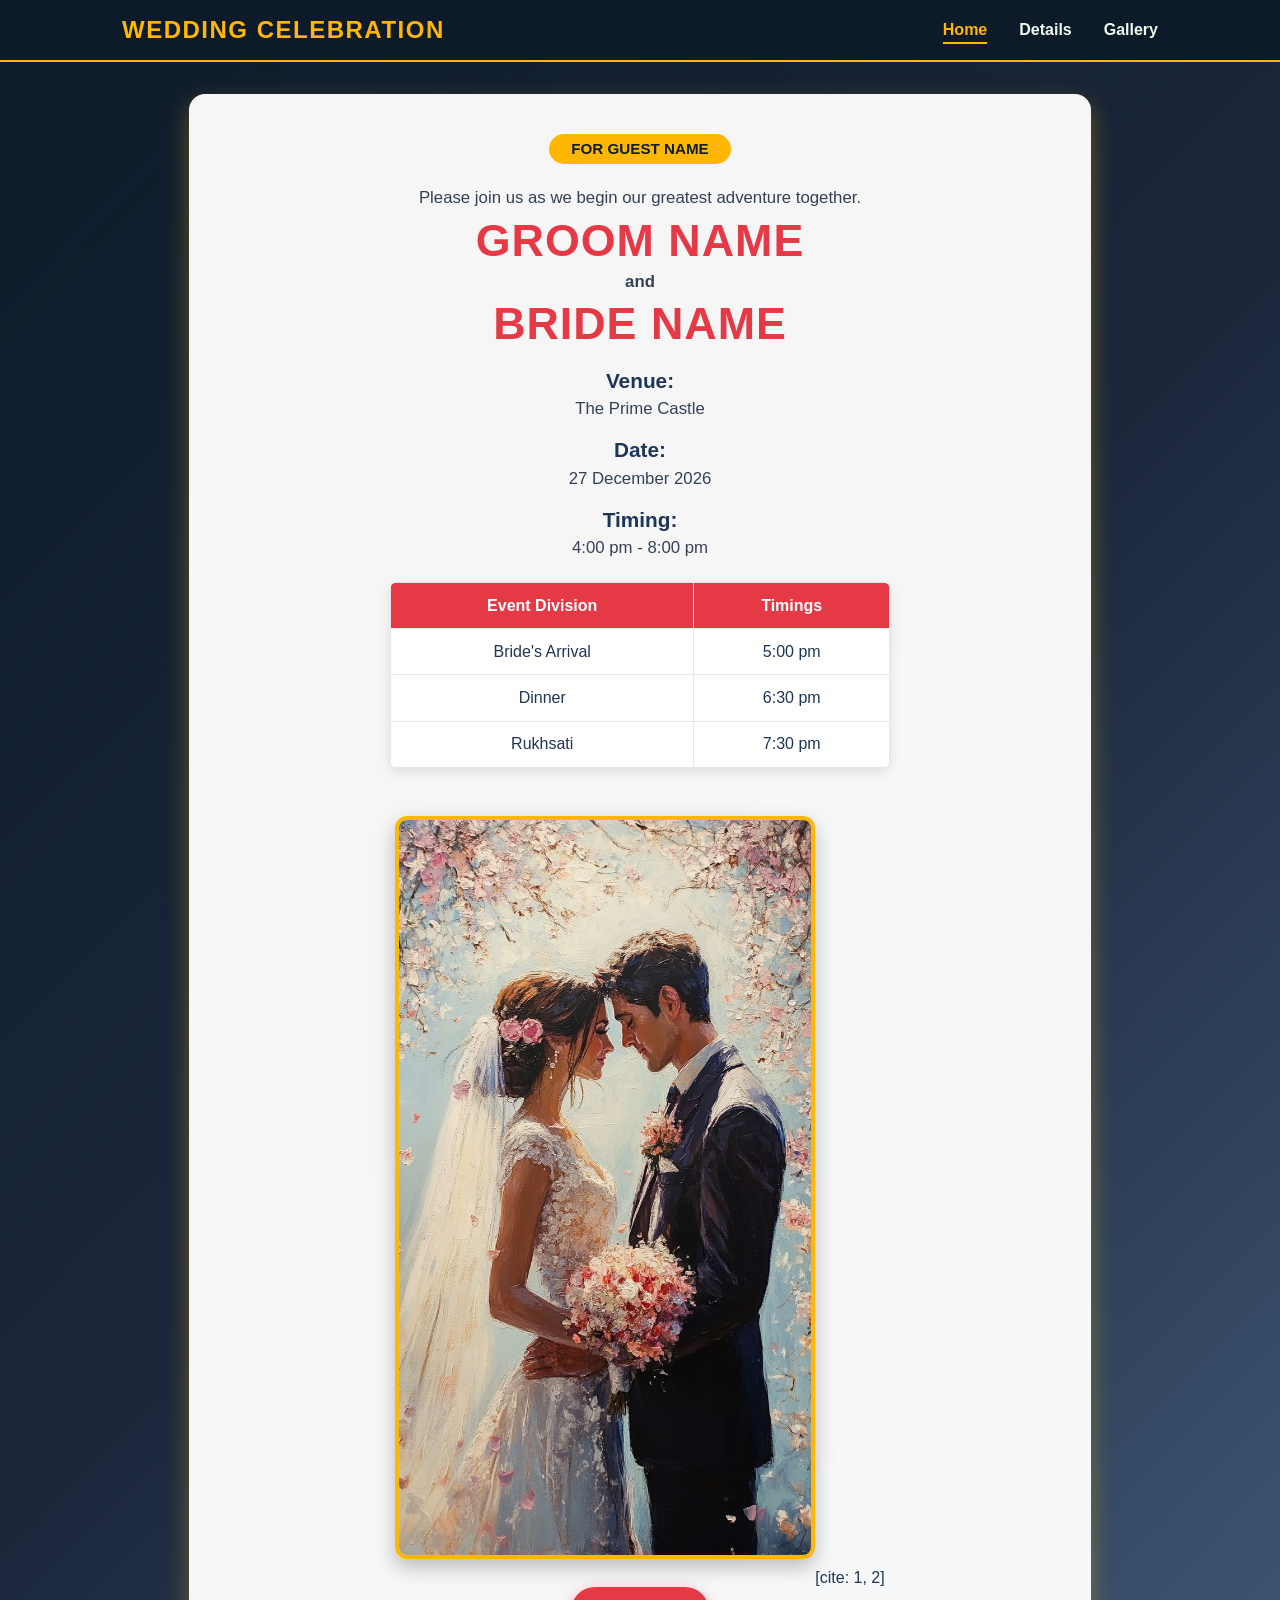
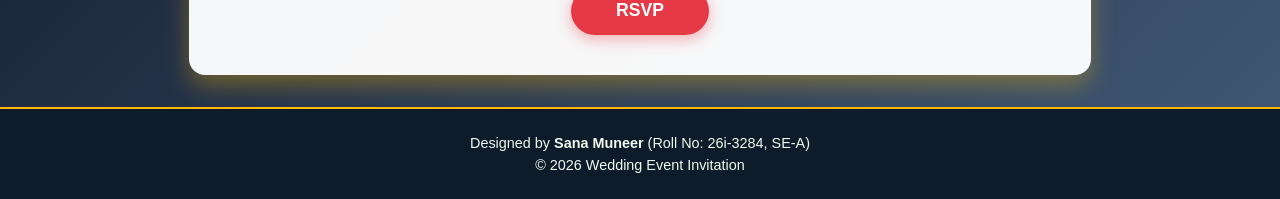
<file: index.html>
<!-- Sana Muneer -->
<!-- 26i-3284 -->
<!-- SE-A (FAST-NUCES) -->
<!DOCTYPE html>
<html lang="en">
<head>
  <meta charset="UTF-8">
  <meta name="viewport" content="width=device-width, initial-scale=1.0">
  <title>Wedding Invitation | Home</title>
  <link rel="stylesheet" href="style.css">
</head>
<body>

  <!-- Navigation Bar -->
  <header>
    <nav>
      <div class="logo">Wedding Celebration</div>
      <ul class="nav-links">
        <li><a href="index.html" class="active">Home</a></li>
        <li><a href="details.html">Details</a></li>
        <li><a href="gallery.html">Gallery</a></li>
      </ul>
    </nav>
  </header>

  <!-- Main Invitation Content -->
  <main>
    <section class="card">
      <span class="guest-tag">For Guest Name</span>
      <br><br>
      <p>Please join us as we begin our greatest adventure together.</p>

      <h1>Groom Name</h1>
      <p><strong>and</strong></p>
      <h1>Bride Name</h1>

      <h2>Venue:</h2>
      <p>The Prime Castle</p>

      <h2>Date:</h2>
      <p>27 December 2026</p>

      <h2>Timing:</h2>
      <p>4:00 pm - 8:00 pm</p>

      <!-- Event Schedule Table -->
      <table>
        <tr>
          <th>Event Division</th>
          <th>Timings</th>
        </tr>
        <tr>
          <td>Bride's Arrival</td>
          <td>5:00 pm</td>
        </tr>
        <tr>
          <td>Dinner</td>
          <td>6:30 pm</td>
        </tr>
        <tr>
          <td>Rukhsati</td>
          <td>7:30 pm</td>
        </tr>
      </table>

      <!-- Couple Image -->
      <img src="Image.jpg" alt="Wedding Couple" class="hero-img">[cite: 1, 2]
      <br>

      <!-- RSVP Button -->
      <button class="btn-rsvp" onclick="alert('Thank you for confirming your presence!')">RSVP</button>
    </section>
  </main>

  <!-- Footer -->
  <footer>
    <p>Designed by <strong>Sana Muneer</strong> (Roll No: 26i-3284, SE-A)</p>
    <p>&copy; 2026 Wedding Event Invitation</p>
  </footer>

</body>
</html>
</file>
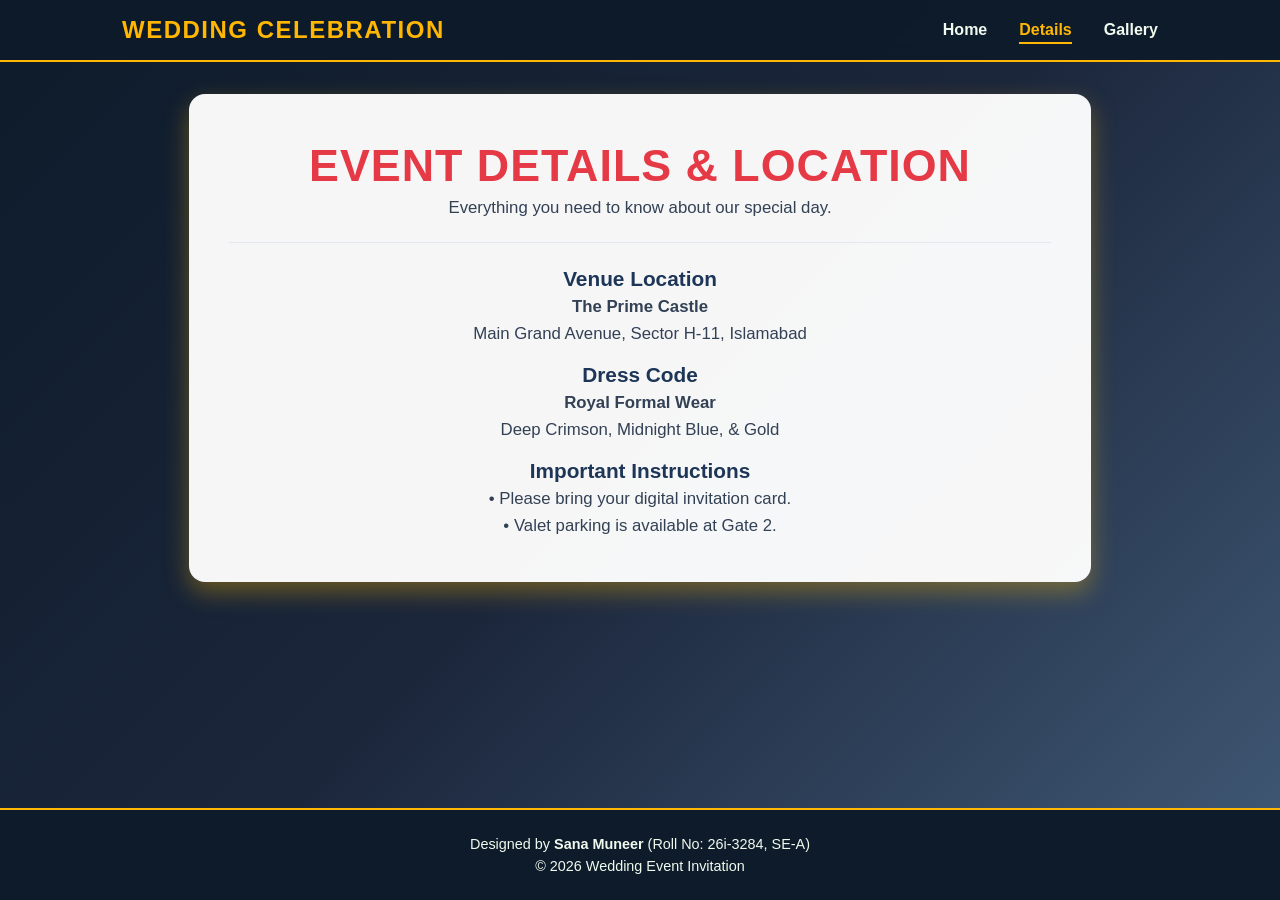
<file: details.html>
<!-- Sana Muneer -->
<!-- 26i-3284 -->
<!-- SE-A (FAST-NUCES) -->
<!DOCTYPE html>
<html lang="en">
<head>
  <meta charset="UTF-8">
  <meta name="viewport" content="width=device-width, initial-scale=1.0">
  <title>Wedding Invitation | Details</title>
  <link rel="stylesheet" href="style.css">
</head>
<body>

  <!-- Navigation Bar -->
  <header>
    <nav>
      <div class="logo">Wedding Celebration</div>
      <ul class="nav-links">
        <li><a href="index.html">Home</a></li>
        <li><a href="details.html" class="active">Details</a></li>
        <li><a href="gallery.html">Gallery</a></li>
      </ul>
    </nav>
  </header>

  <!-- Main Details Content -->
  <main>
    <section class="card">
      <h1>Event Details & Location</h1>
      <p>Everything you need to know about our special day.</p>
      
      <hr style="margin: 1.5rem 0; border: 0; border-top: 1px solid #e2e8f0;">

      <h2>Venue Location</h2>
      <p><strong>The Prime Castle</strong></p>
      <p>Main Grand Avenue, Sector H-11, Islamabad</p>

      <h2>Dress Code</h2>
      <p><strong>Royal Formal Wear</strong></p>
      <p>Deep Crimson, Midnight Blue, & Gold</p>

      <h2>Important Instructions</h2>
      <p>• Please bring your digital invitation card.</p>
      <p>• Valet parking is available at Gate 2.</p>
    </section>
  </main>

  <!-- Footer -->
  <footer>
    <p>Designed by <strong>Sana Muneer</strong> (Roll No: 26i-3284, SE-A)</p>
    <p>&copy; 2026 Wedding Event Invitation</p>
  </footer>

</body>
</html>
</file>
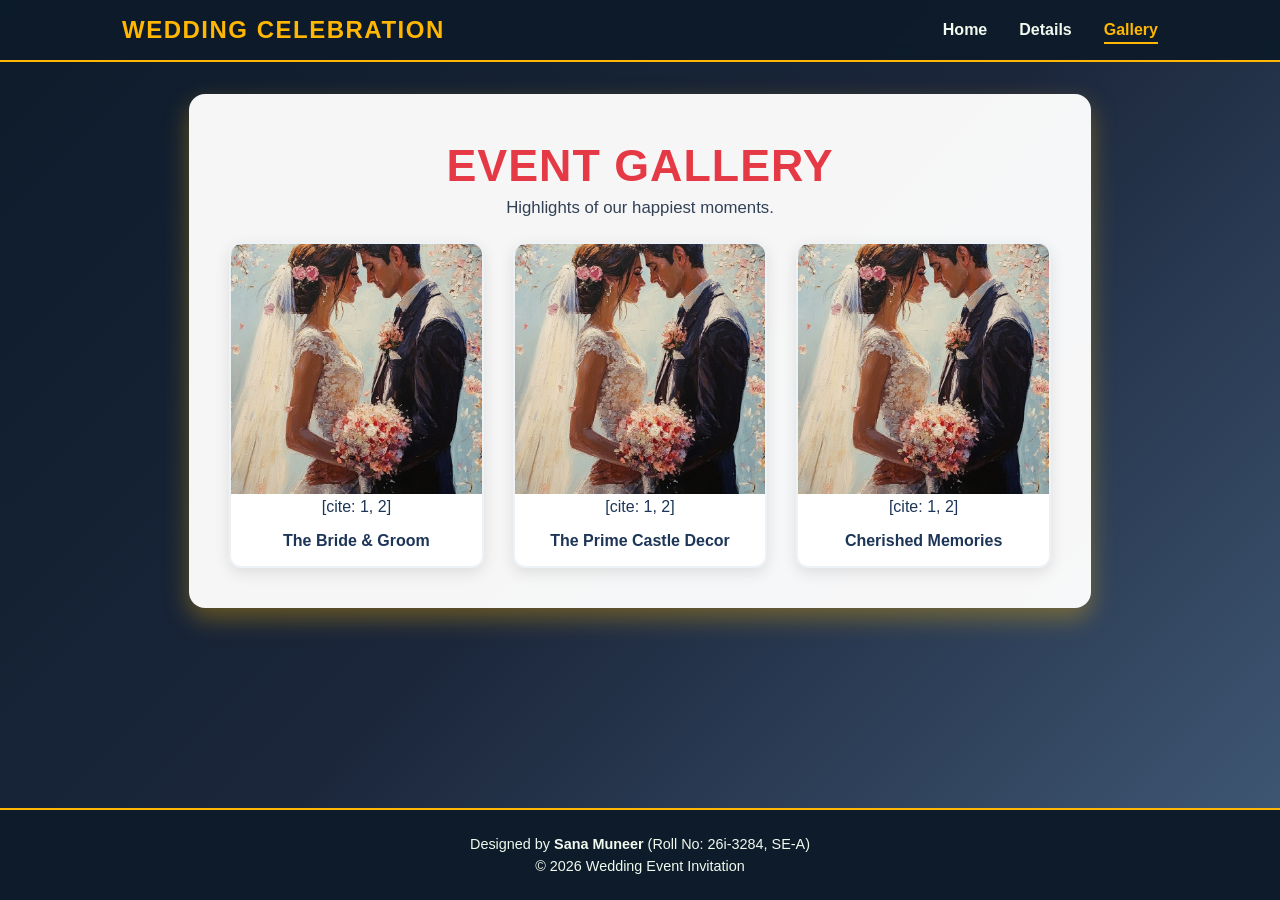
<file: gallery.html>
<!-- Sana Muneer -->
<!-- 26i-3284 -->
<!-- SE-A (FAST-NUCES) -->
<!DOCTYPE html>
<html lang="en">
<head>
  <meta charset="UTF-8">
  <meta name="viewport" content="width=device-width, initial-scale=1.0">
  <title>Wedding Invitation | Gallery</title>
  <link rel="stylesheet" href="style.css">
</head>
<body>

  <!-- Navigation Bar -->
  <header>
    <nav>
      <div class="logo">Wedding Celebration</div>
      <ul class="nav-links">
        <li><a href="index.html">Home</a></li>
        <li><a href="details.html">Details</a></li>
        <li><a href="gallery.html" class="active">Gallery</a></li>
      </ul>
    </nav>
  </header>

  <!-- Main Gallery Content -->
  <main>
    <section class="card">
      <h1>Event Gallery</h1>
      <p>Highlights of our happiest moments.</p>

      <!-- 3-Image Grid -->
      <div class="gallery-grid">
        <div class="gallery-card">
          <img src="Image.jpg" alt="The Couple">[cite: 1, 2]
          <div class="caption">The Bride & Groom</div>
        </div>

        <div class="gallery-card">
          <img src="Image.jpg" alt="Venue Ambience">[cite: 1, 2]
          <div class="caption">The Prime Castle Decor</div>
        </div>

        <div class="gallery-card">
          <img src="Image.jpg" alt="Celebration">[cite: 1, 2]
          <div class="caption">Cherished Memories</div>
        </div>
      </div>
    </section>
  </main>

  <!-- Footer -->
  <footer>
    <p>Designed by <strong>Sana Muneer</strong> (Roll No: 26i-3284, SE-A)</p>
    <p>&copy; 2026 Wedding Event Invitation</p>
  </footer>

</body>
</html>
</file>
<file: style.css>
/* -------------------------------------------------------------
 * Student Name : Sana Muneer
 * Roll No      : 26i-3284
 * Class / Sec  : SE-A (FAST-NUCES)
 * Assignment   : Lab 11 - Wedding Invitation Multi-Page Website
 * Theme        : Energetic Modern Romantic (Vibrant Gold & Crimson)
 * ------------------------------------------------------------- */

:root {
  --primary-color: #e63946;
  --accent-gold: #ffb703;
  --bg-gradient: linear-gradient(135deg, #0d1b2a 0%, #1b263b 50%, #415a77 100%);
  --card-bg: rgba(255, 255, 255, 0.96);
  --text-dark: #1d3557;
  --text-light: #f1faee;
  --shadow-glow: 0 10px 25px rgba(255, 183, 3, 0.35);
}

* {
  margin: 0;
  padding: 0;
  box-sizing: border-box;
  font-family: 'Poppins', sans-serif;
}

body {
  background: var(--bg-gradient);
  color: var(--text-dark);
  min-height: 100vh;
  display: flex;
  flex-direction: column;
}

/* Header & Navigation Bar */
header {
  background: rgba(13, 27, 42, 0.92);
  backdrop-filter: blur(8px);
  position: sticky;
  top: 0;
  z-index: 100;
  border-bottom: 2px solid var(--accent-gold);
}

nav {
  max-width: 1100px;
  margin: 0 auto;
  display: flex;
  justify-content: space-between;
  align-items: center;
  padding: 1rem 2rem;
}

.logo {
  font-size: 1.5rem;
  font-weight: 800;
  color: var(--accent-gold);
  text-transform: uppercase;
  letter-spacing: 1.5px;
}

.nav-links {
  display: flex;
  list-style: none;
  gap: 2rem;
}

.nav-links a {
  color: var(--text-light);
  text-decoration: none;
  font-weight: 600;
  transition: all 0.3s ease;
}

.nav-links a:hover,
.nav-links a.active {
  color: var(--accent-gold);
  border-bottom: 2px solid var(--accent-gold);
  padding-bottom: 4px;
}

/* Main Container Card */
main {
  flex: 1;
  max-width: 950px;
  margin: 2rem auto;
  padding: 0 1.5rem;
  width: 100%;
}

.card {
  background: var(--card-bg);
  border-radius: 16px;
  padding: 2.5rem;
  box-shadow: var(--shadow-glow);
  text-align: center;
}

/* Bold Energetic Typography */
h1 {
  font-size: 2.8rem;
  font-weight: 900;
  color: var(--primary-color);
  margin: 0.4rem 0;
  text-transform: uppercase;
  letter-spacing: 1px;
}

h2 {
  color: var(--text-dark);
  margin-top: 1.2rem;
  font-size: 1.3rem;
  font-weight: 700;
}

p {
  color: #334155;
  font-size: 1.05rem;
  margin: 0.4rem 0;
}

.guest-tag {
  background: var(--accent-gold);
  color: #0d1b2a;
  display: inline-block;
  padding: 0.4rem 1.4rem;
  border-radius: 20px;
  font-weight: 800;
  font-size: 0.95rem;
  text-transform: uppercase;
}

.hero-img {
  width: 100%;
  max-width: 420px;
  border-radius: 12px;
  margin: 1.5rem 0;
  border: 4px solid var(--accent-gold);
  box-shadow: 0 8px 20px rgba(0,0,0,0.25);
}

/* Event Table */
table {
  width: 100%;
  max-width: 500px;
  margin: 1.5rem auto;
  border-collapse: collapse;
  background: #fff;
  border-radius: 8px;
  overflow: hidden;
  box-shadow: 0 4px 12px rgba(0,0,0,0.1);
}

th, td {
  padding: 0.85rem;
  border: 1px solid #e2e8f0;
  text-align: center;
}

th {
  background-color: var(--primary-color);
  color: white;
  font-size: 1rem;
  font-weight: 700;
}

/* Button */
.btn-rsvp {
  background: var(--primary-color);
  color: white;
  border: none;
  padding: 0.85rem 2.8rem;
  font-size: 1.1rem;
  font-weight: 800;
  border-radius: 30px;
  cursor: pointer;
  transition: transform 0.2s ease, background 0.3s ease;
  box-shadow: 0 4px 15px rgba(230, 57, 70, 0.4);
}

.btn-rsvp:hover {
  background: #c92a37;
  transform: translateY(-3px) scale(1.03);
}

/* Gallery 3-Image Grid */
.gallery-grid {
  display: grid;
  grid-template-columns: repeat(auto-fit, minmax(250px, 1fr));
  gap: 1.8rem;
  margin-top: 1.5rem;
}

.gallery-card {
  background: white;
  border-radius: 12px;
  overflow: hidden;
  box-shadow: 0 5px 15px rgba(0,0,0,0.1);
  transition: transform 0.3s ease;
  border: 2px solid #edf2f7;
}

.gallery-card:hover {
  transform: translateY(-8px);
}

.gallery-card img {
  width: 100%;
  height: 250px;
  object-fit: cover;
}

.gallery-card .caption {
  padding: 1rem;
  font-weight: 700;
  color: var(--text-dark);
}

/* Footer */
footer {
  background: #0d1b2a;
  color: var(--text-light);
  text-align: center;
  padding: 1.2rem;
  border-top: 2px solid var(--accent-gold);
  margin-top: auto;
}

footer p {
  color: var(--text-light);
  font-size: 0.9rem;
}
</file>
